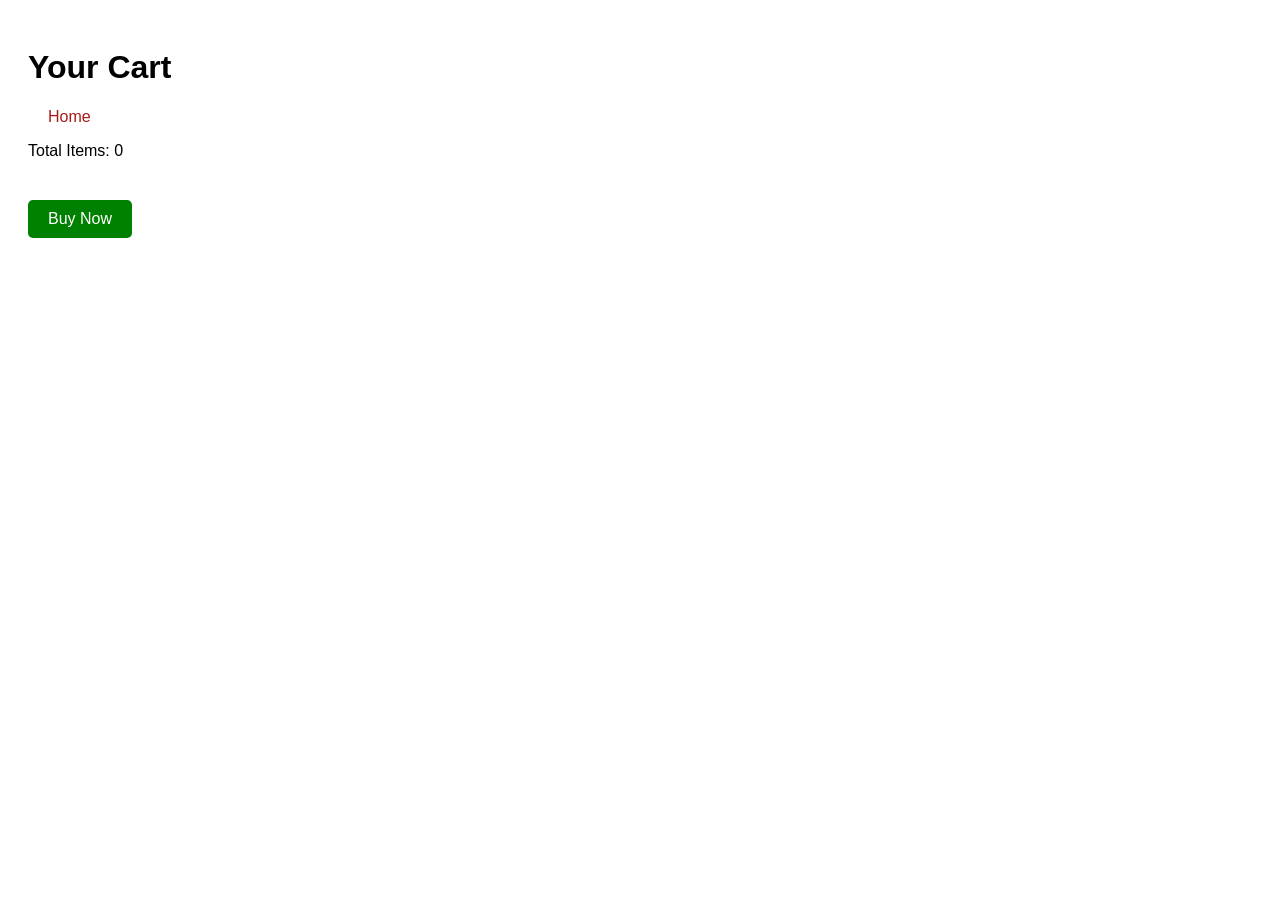
<file: cart.html>
<!DOCTYPE html>
<html>
<head>
  <title>My Cart</title>
  <style>
    body { font-family: Arial, sans-serif; padding: 20px; }
    #cartItems { margin-top: 20px; }
    #cartItems div {
      display: flex;
      align-items: center;
      gap: 10px;
      margin: 5px 0;
      background: #f9f9f9;
      padding: 5px;
      border-radius: 5px;
    }
    #cartItems img {
      width: 60px;
      height: 60px;
      object-fit: cover;
      border-radius: 5px;
    }
    .remove-btn {
      margin-left: auto;
      background: red;
      color: white;
      border: none;
      padding: 5px 10px;
      border-radius: 5px;
      cursor: pointer;
    }
    .buy-btn {
      margin-top: 20px;
      padding: 10px 20px;
      background: green;
      color: white;
      border: none;
      border-radius: 5px;
      cursor: pointer;
      font-size: 16px;
    }
  </style>
</head>
<body>
  <header>
  <h1>Your Cart</h1>
  <a href="index.html" style="color:rgb(168, 26, 26); text-decoration:none; margin-left:20px;"> Home</a>
</header>

<p>Total Items: <span id="cartCount">0</span></p>

<div id="cartItems"></div>

<button class="buy-btn" onclick="buyItems()">Buy Now</button>

<script>
function loadCart(){
    let cart = JSON.parse(localStorage.getItem("cart")) || [];
    document.getElementById("cartCount").innerText = cart.length;

    let cartBox = document.getElementById("cartItems");
    cartBox.innerHTML = "";

    cart.forEach((itemData, index) => {
        let item = document.createElement("div");

        let image = document.createElement("img");
        image.src = itemData.image;

        let text = document.createElement("span");
        text.innerText = itemData.name;

        let removeBtn = document.createElement("button");
        removeBtn.innerText = "Remove";
        removeBtn.className = "remove-btn";
        removeBtn.onclick = function(){
            removeItem(index);
        };

        item.appendChild(image);
        item.appendChild(text);
        item.appendChild(removeBtn);
        cartBox.appendChild(item);
    });
}

function removeItem(index){
    let cart = JSON.parse(localStorage.getItem("cart")) || [];
    cart.splice(index, 1);
    localStorage.setItem("cart", JSON.stringify(cart));
    loadCart();
}

function buyItems(){
    let cart = JSON.parse(localStorage.getItem("cart")) || [];
    if(cart.length === 0){
        alert("Your cart is empty!");
    } else {
        alert("Thank you for your purchase of " + cart.length + " items!");
        localStorage.removeItem("cart");
        loadCart();
    }
}

window.onload = loadCart;
</script>

</body>
</html>
</file>
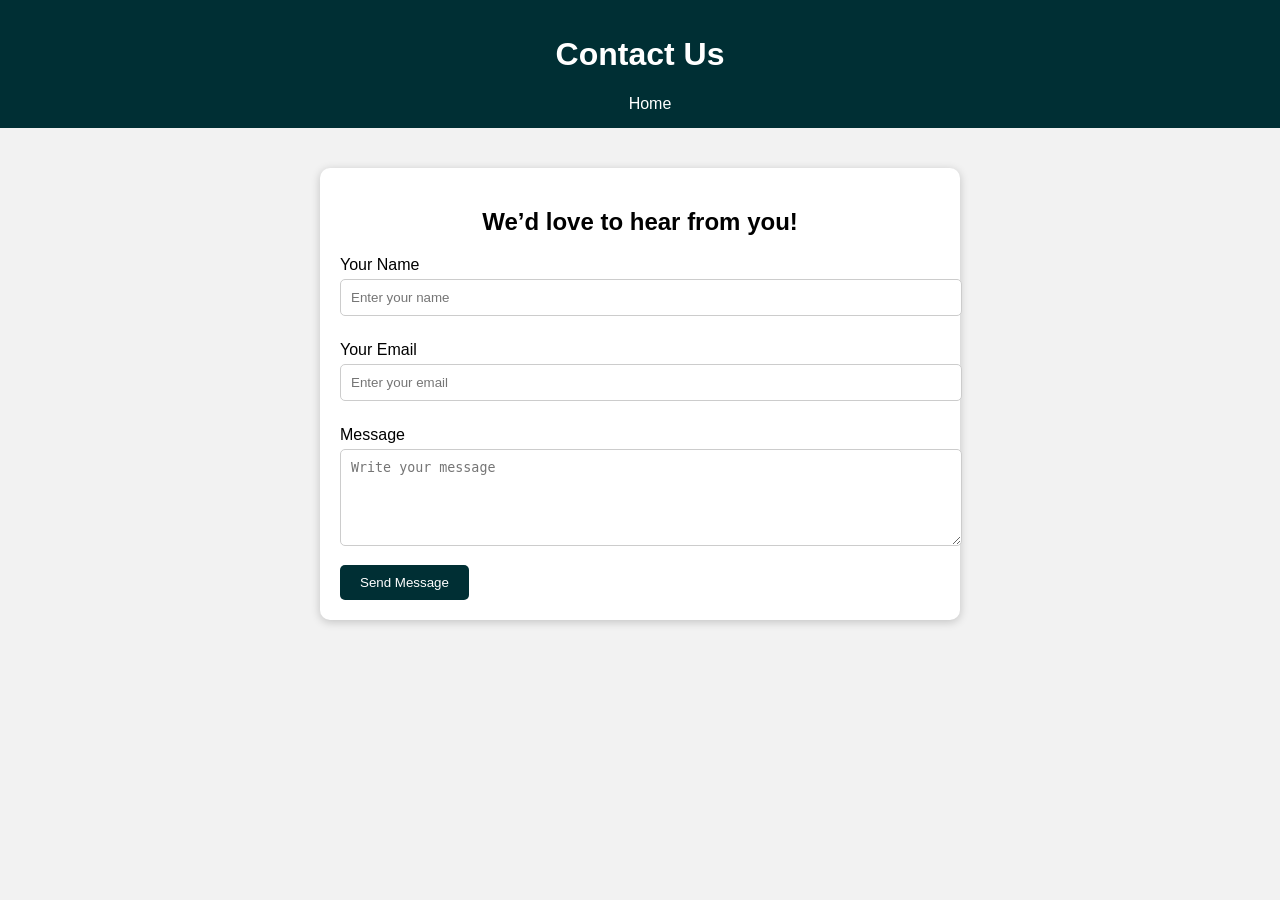
<file: contact.html>
<!DOCTYPE html>
<html>
<head>
  <title>Contact Us - Bharath Store</title>
  <style>
    body {
      font-family: Arial, sans-serif;
      margin: 0;
      background: #f2f2f2;
    }
    header {
      background: #002f34;
      color: white;
      padding: 15px;
      text-align: center;
    }
    .contact-container {
      max-width: 600px;
      margin: 40px auto;
      background: white;
      padding: 20px;
      border-radius: 10px;
      box-shadow: 0 2px 10px rgba(0,0,0,0.2);
    }
    h2 {
      text-align: center;
      margin-bottom: 20px;
    }
    label {
      display: block;
      margin: 10px 0 5px;
    }
    input, textarea {
      width: 100%;
      padding: 10px;
      margin-bottom: 15px;
      border: 1px solid #ccc;
      border-radius: 5px;
    }
    button {
      background: #002f34;
      color: white;
      padding: 10px 20px;
      border: none;
      border-radius: 5px;
      cursor: pointer;
    }
    button:hover {
      background: #004d52;
    }
  </style>
</head>
<body>

<header>
  <h1>Contact Us</h1>
  <a href="index.html" style="color:white; text-decoration:none; margin-left:20px;"> Home</a>
</header>

<div class="contact-container">
  <h2>We’d love to hear from you!</h2>
  <form>
    <label for="name">Your Name</label>
    <input type="text" id="name" placeholder="Enter your name">

    <label for="email">Your Email</label>
    <input type="email" id="email" placeholder="Enter your email">

    <label for="message">Message</label>
    <textarea id="message" rows="5" placeholder="Write your message"></textarea>

    <button type="submit">Send Message</button>
  </form>
</div>

</body>
</html>
</file>
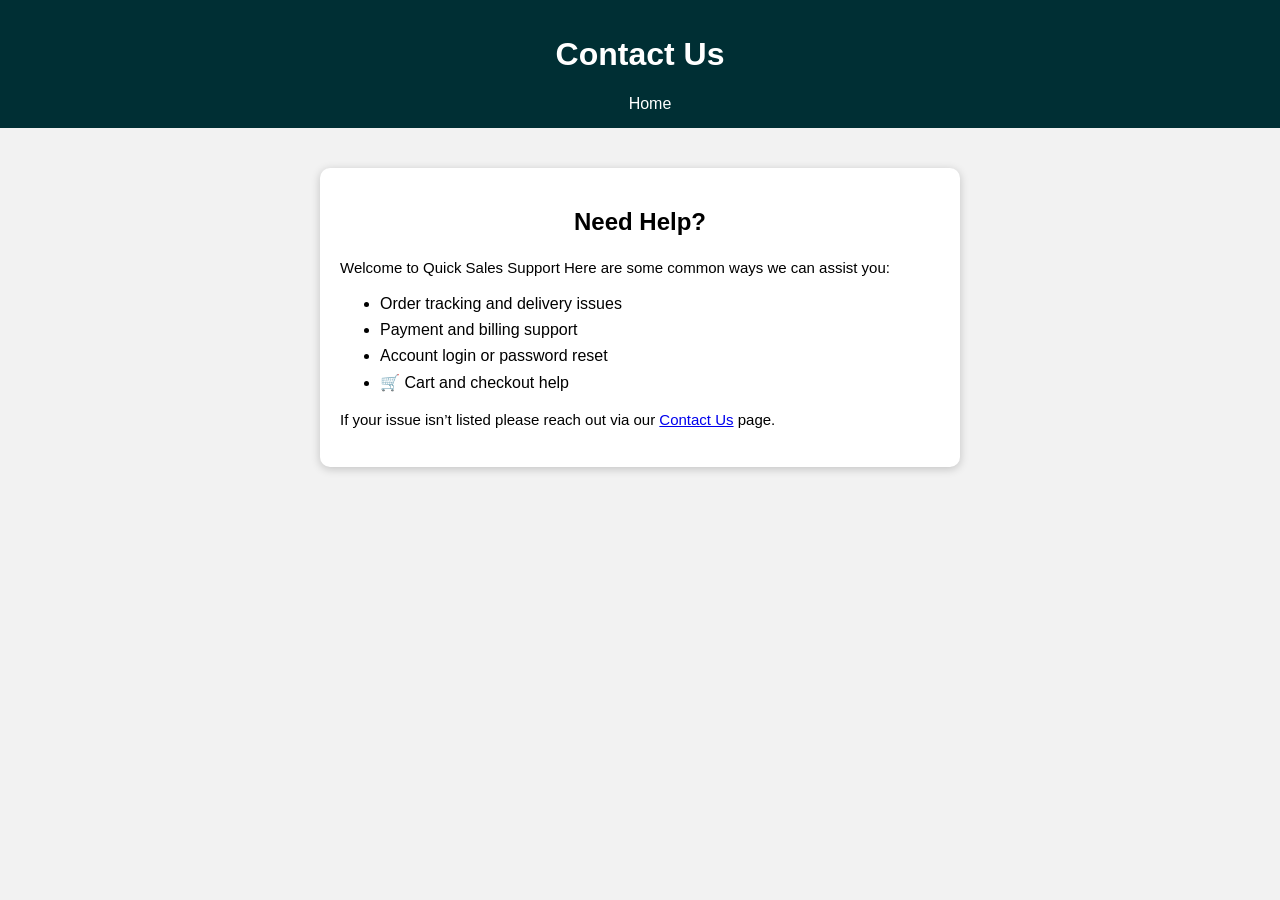
<file: support.html>
<!DOCTYPE html>
<html>
<head>
  <title>Support - Quick Sales</title>
  <style>
    body {
      font-family: Arial, sans-serif;
      margin: 0;
      background: #f2f2f2;
    }
    header {
      background: #002f34;
      color: white;
      padding: 15px;
      text-align: center;
    }
    .support-container {
      max-width: 600px;
      margin: 40px auto;
      background: white;
      padding: 20px;
      border-radius: 10px;
      box-shadow: 0 2px 10px rgba(0,0,0,0.2);
    }
    h2 {
      text-align: center;
      margin-bottom: 20px;
    }
    p {
      font-size: 15px;
      line-height: 1.6;
    }
    ul {
      margin-top: 15px;
    }
    li {
      margin: 8px 0;
    }
  </style>
</head>
<body>

<header>
  <h1>Contact Us</h1>
  <a href="index.html" style="color:white; text-decoration:none; margin-left:20px;"> Home</a>
</header>

<div class="support-container">
  <h2>Need Help?</h2>
  <p>Welcome to Quick Sales Support Here are some common ways we can assist you:</p>
  <ul>
    <li> Order tracking and delivery issues</li>
    <li> Payment and billing support</li>
    <li> Account login or password reset</li>
    <li>🛒 Cart and checkout help</li>
  </ul>
  <p>If your issue isn’t listed please reach out via our <a href="contact.html">Contact Us</a> page.</p>
</div>

</body>
</html>
</file>
